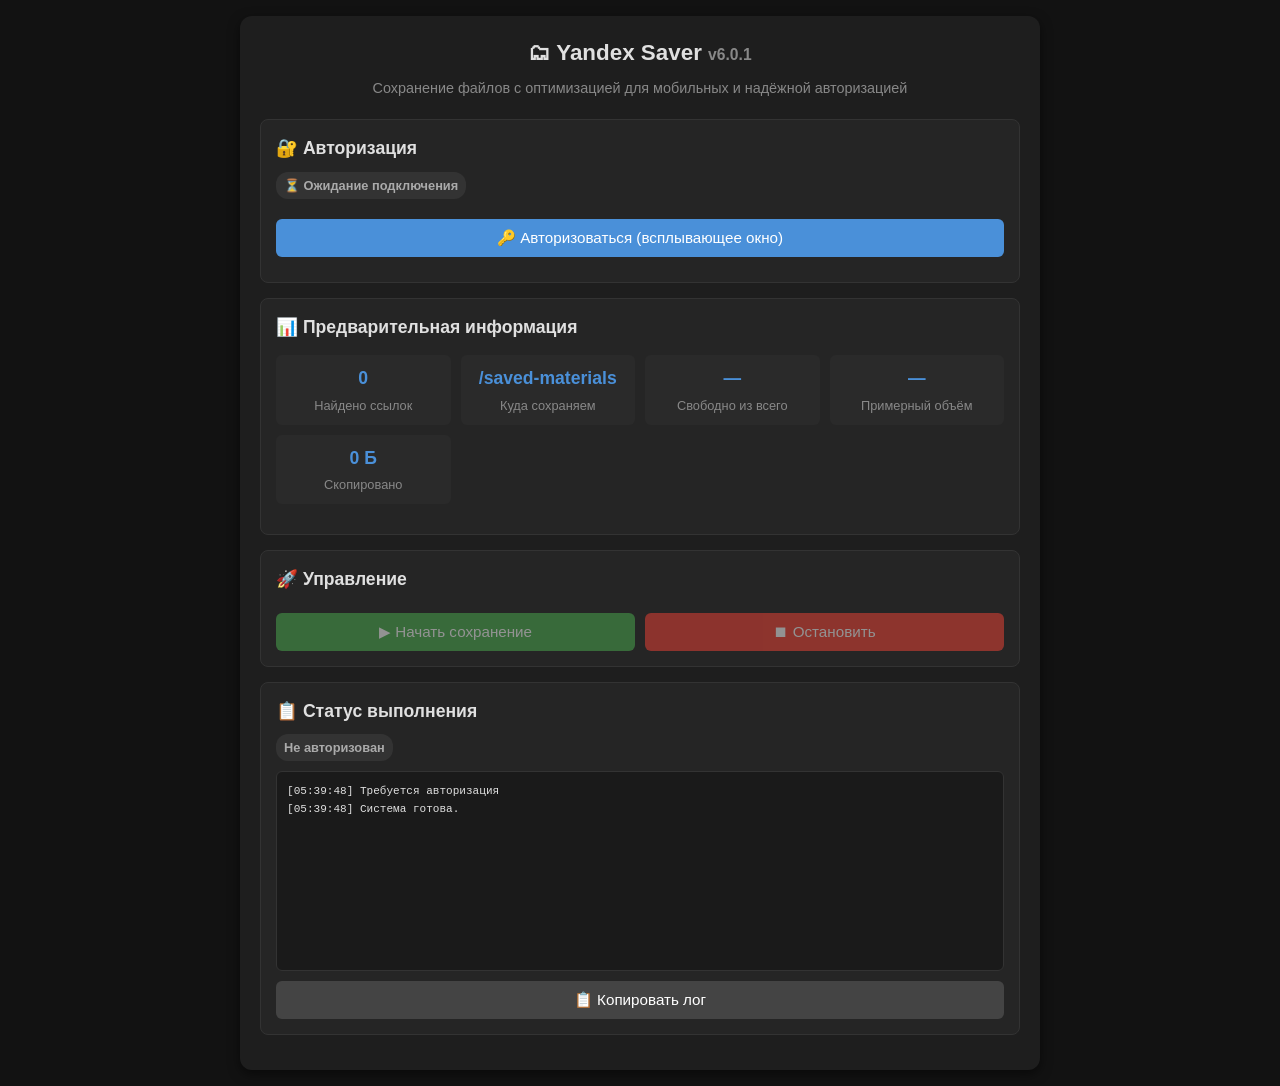
<file: index.html>
<!DOCTYPE html>
<html lang="ru">
<head>
    <meta charset="UTF-8">
    <meta name="viewport" content="width=device-width, initial-scale=1.0, maximum-scale=1.0, user-scalable=no">
    <title>Yandex Saver v6.0.1</title>
    <style>
        :root {
            --bg: #121212; --surface: #1e1e1e; --border: #333; --text: #e0e0e0;
            --accent: #4a90d9; --success: #4caf50; --warning: #ff9800; --error: #f44336;
        }
        * { box-sizing: border-box; margin: 0; padding: 0; }
        body { background: var(--bg); color: var(--text); font-family: -apple-system, BlinkMacSystemFont, 'Segoe UI', Roboto, sans-serif; line-height: 1.5; padding: 16px; }
        .container { max-width: 800px; margin: 0 auto; background: var(--surface); border-radius: 12px; padding: 20px; box-shadow: 0 4px 12px rgba(0,0,0,0.5); }
        h1 { text-align: center; margin-bottom: 8px; cursor: pointer; font-size: 1.4em; }
        .subtitle { text-align: center; color: #888; font-size: 0.9em; margin-bottom: 20px; }
        .step { display: none; }
        .step.active { display: block; }
        .section { background: #252525; border: 1px solid var(--border); border-radius: 8px; padding: 15px; margin-bottom: 15px; }
        .section h2 { font-size: 1.1em; margin-bottom: 10px; display: flex; align-items: center; gap: 8px; }
        .btn { display: inline-flex; align-items: center; justify-content: center; gap: 6px; padding: 10px 16px; border: none; border-radius: 6px; font-weight: 500; cursor: pointer; transition: all 0.2s; font-size: 0.95em; width: 100%; margin-top: 10px; }
        .btn-primary { background: var(--accent); color: white; }
        .btn-primary:hover { background: #3a7bc8; }
        .btn-secondary { background: #444; color: white; }
        .btn-danger { background: var(--error); color: white; }
        .btn-success { background: var(--success); color: white; }
        .btn:disabled { opacity: 0.5; cursor: not-allowed; }
        input, textarea, select { width: 100%; padding: 10px; background: #333; border: 1px solid #444; border-radius: 6px; color: white; font-size: 1em; }
        textarea { min-height: 120px; resize: vertical; }
        .drop-zone { border: 2px dashed #555; border-radius: 8px; padding: 20px; text-align: center; margin-top: 10px; transition: all 0.2s; cursor: pointer; }
        .drop-zone.dragover { border-color: var(--accent); background: #2a2a3a; }
        .stats-grid { display: grid; grid-template-columns: repeat(auto-fit, minmax(140px, 1fr)); gap: 10px; margin: 15px 0; }
        .stat-card { background: #2a2a2a; padding: 10px; border-radius: 6px; text-align: center; }
        .stat-card .value { font-size: 1.1em; font-weight: bold; color: var(--accent); }
        .stat-card .label { font-size: 0.8em; color: #888; margin-top: 4px; }
        .log-area { height: 200px; overflow-y: auto; background: #1a1a1a; border: 1px solid #333; border-radius: 6px; padding: 10px; font-family: monospace; font-size: 0.85em; line-height: 1.4; }
        .log-area p { margin: 2px 0; white-space: pre-wrap; }
        .log-success { color: var(--success); }
        .log-warn { color: var(--warning); }
        .log-error { color: var(--error); }
        .folder-path { display: flex; align-items: center; gap: 8px; background: #2a2a2a; padding: 10px; border-radius: 6px; margin-bottom: 10px; }
        .folder-path input { flex: 1; background: transparent; border: none; padding: 0; font-size: 0.95em; }
        .folder-browser { background: #2a2a2a; border: 1px solid var(--border); border-radius: 6px; padding: 8px; margin-top: 8px; max-height: 250px; overflow-y: auto; }
        .folder-item { padding: 8px 12px; cursor: pointer; border-radius: 4px; display: flex; align-items: center; gap: 8px; }
        .folder-item:hover { background: #3a3a3a; }
        .folder-item .name { flex: 1; overflow: hidden; text-overflow: ellipsis; white-space: nowrap; }
        .hidden { display: none !important; }
        .status-badge { display: inline-block; padding: 4px 8px; border-radius: 12px; font-size: 0.8em; font-weight: bold; margin-bottom: 10px; }
        .status-idle { background: #333; color: #aaa; }
        .status-success { background: var(--success); color: white; }
        .status-running { background: var(--accent); color: white; animation: pulse 1.5s infinite; }
        .status-stopped { background: var(--error); color: white; }
        .user-block { display: flex; justify-content: space-between; align-items: center; background: #2a2a2a; padding: 10px; border-radius: 8px; margin-bottom: 15px; }
        .modal-overlay { position: fixed; top: 0; left: 0; width: 100%; height: 100%; background: rgba(0,0,0,0.85); z-index: 1000; display: none; align-items: center; justify-content: center; padding: 20px; }
        .modal-content { background: #1e1e1e; border-radius: 12px; padding: 20px; max-width: 95%; max-height: 85vh; overflow-y: auto; width: 700px; border: 1px solid var(--border); position: relative; }
        .modal-header { display: flex; justify-content: space-between; align-items: center; margin-bottom: 15px; border-bottom: 1px solid var(--border); padding-bottom: 10px; }
        .report-section { margin-bottom: 20px; }
        .report-section h3 { margin-bottom: 8px; display: flex; align-items: center; gap: 6px; }
        .report-section ul { list-style: none; padding: 0; }
        .report-section li { margin: 6px 0; padding: 8px; border-radius: 6px; background: #252525; font-size: 0.9em; display: flex; flex-wrap: wrap; align-items: baseline; gap: 6px; }
        .report-section a { color: var(--accent); text-decoration: none; font-weight: 500; }
        .report-section a:hover { text-decoration: underline; }
        .file-size { color: #888; font-size: 0.85em; margin-left: auto; }
        @keyframes pulse { 0% { opacity: 1; } 50% { opacity: 0.6; } 100% { opacity: 1; } }
        @media (max-width: 480px) { .stats-grid { grid-template-columns: repeat(2, 1fr); } }
    </style>
</head>
<body>
<div class="container">
    <h1 id="appTitle" onclick="location.reload()">🗂 Yandex Saver <span style="font-size:0.7em; color:#888">v6.0.1</span></h1>
    <p class="subtitle">Сохранение файлов с оптимизацией для мобильных и надёжной авторизацией</p>

    <div id="userBlock" class="user-block hidden">
        <span>✅ Диск подключён</span>
        <button id="logoutBtn" class="btn-danger" style="width:auto; padding:6px 12px; margin:0;">Выйти</button>
    </div>

    <div class="section step active" id="stepAuth">
        <h2>🔐 Авторизация</h2>
        <div id="authStatus" class="status-badge status-idle">⏳ Ожидание подключения</div>
        <button id="authBtn" class="btn btn-primary">🔑 Авторизоваться (всплывающее окно)</button>
        <div id="authMessage" style="margin-top:10px;"></div>
    </div>

    <div class="section step" id="stepFolder">
        <h2>📁 Папка назначения</h2>
        <div class="folder-path">
            <span>📂</span>
            <input type="text" id="targetFolderPath" value="/saved-materials" readonly>
            <button id="browseBtn" class="btn btn-secondary" style="width:auto; margin:0; padding:8px 12px;">Обзор</button>
        </div>
        <div id="folderBrowser" class="folder-browser hidden"></div>
        <button id="btnNextLinks" class="btn btn-primary hidden">Далее →</button>
    </div>

    <div class="section step" id="stepLinks">
        <h2>🔗 Вставьте ссылки</h2>
        <textarea id="linksInput" placeholder="https://disk.yandex.ru/i/...&#10;https://yadi.sk/i/..."></textarea>
        <div id="dropZone" class="drop-zone">📎 Или перетащите файл со ссылками (.txt, .md, .html, .json)</div>
        <input type="file" id="fileInput" accept=".txt,.md,.html,.json" class="hidden">
    </div>

    <div class="section" id="previewSection">
        <h2>📊 Предварительная информация</h2>
        <div class="stats-grid">
            <div class="stat-card"><div class="value" id="statTotalLinks">0</div><div class="label">Найдено ссылок</div></div>
            <div class="stat-card"><div class="value" id="statTargetFolder">/saved-materials</div><div class="label">Куда сохраняем</div></div>
            <div class="stat-card"><div class="value" id="statFreeSpace">—</div><div class="label">Свободно из всего</div></div>
            <div class="stat-card"><div class="value" id="statRequiredSize">—</div><div class="label">Примерный объём</div></div>
            <div class="stat-card"><div class="value" id="statCopiedSize">0 Б</div><div class="label">Скопировано</div></div>
        </div>
    </div>

    <div class="section" id="controlSection">
        <h2>🚀 Управление</h2>
        <div style="display:flex; gap:10px;">
            <button id="startBtn" class="btn btn-success" disabled>▶ Начать сохранение</button>
            <button id="stopBtn" class="btn btn-danger" disabled>⏹ Остановить</button>
        </div>
        <div style="display:flex; gap:10px; margin-top:10px;" id="reportButtons" class="hidden">
            <button id="viewReportBtn" class="btn btn-secondary">👁 Просмотреть отчет</button>
            <button id="downloadReportBtn" class="btn btn-primary">📥 Скачать отчет (MD)</button>
        </div>
    </div>

    <div class="section" id="logSection">
        <h2>📋 Статус выполнения</h2>
        <div id="statusBadge" class="status-badge status-idle">Ожидание</div>
        <div id="logArea" class="log-area"></div>
        <button id="copyLogBtn" class="btn btn-secondary" style="margin-top:10px;">📋 Копировать лог</button>
    </div>
</div>

<div id="reportModal" class="modal-overlay">
    <div class="modal-content">
        <div class="modal-header">
            <h2>📋 Детальный отчет</h2>
            <button id="closeReportBtn" style="background:none; border:none; color:#888; font-size:1.5em; cursor:pointer;">×</button>
        </div>
        <div id="reportBody"></div>
    </div>
</div>

<script>
// ==================== КОНФИГУРАЦИЯ ====================
const CLIENT_ID = 'a0731d71573f4d0a8e40b05760f1badb';
const REDIRECT_URI = 'https://medushenko.github.io/Yandex-Saver/';
const API = 'https://cloud-api.yandex.net/v1/disk';
const APP_VERSION = 'v6.0.1';

// ==================== STATE ====================
let TOKEN = sessionStorage.getItem('ydisk_token') || '';
let TARGET_FOLDER = '/saved-materials';
let isRunning = false;
let abortController = null;
let popup = null;
let popupTimer = null;
let processedPublicPaths = new Set();
let diskInfoCache = null;
let filesProcessedCount = 0;

const state = {
    links: [],
    stats: {
        totalLinks: 0, foldersProcessed: 0, totalFiles: 0, totalFilesSize: 0,
        successCount: 0, successSize: 0, successFiles: [],
        duplicateCount: 0, duplicateSize: 0, duplicateFiles: [],
        errorCount: 0, errorSize: 0, errorFiles: []
    },
    logs: []
};

// ==================== DOM ====================
const el = id => document.getElementById(id);
const authBtn = el('authBtn'), authStatus = el('authStatus'), authMessage = el('authMessage');
const userBlock = el('userBlock'), logoutBtn = el('logoutBtn');
const targetPathInput = el('targetFolderPath'), browseBtn = el('browseBtn'), folderBrowser = el('folderBrowser');
const btnNextLinks = el('btnNextLinks');
const linksInput = el('linksInput'), dropZone = el('dropZone'), fileInput = el('fileInput');
const statTotalLinks = el('statTotalLinks'), statTargetFolder = el('statTargetFolder');
const statFreeSpace = el('statFreeSpace'), statRequiredSize = el('statRequiredSize'), statCopiedSize = el('statCopiedSize');
const startBtn = el('startBtn'), stopBtn = el('stopBtn');
const reportButtons = el('reportButtons'), viewReportBtn = el('viewReportBtn'), downloadReportBtn = el('downloadReportBtn');
const logArea = el('logArea'), copyLogBtn = el('copyLogBtn'), statusBadge = el('statusBadge');
const reportModal = el('reportModal'), reportBody = el('reportBody'), closeReportBtn = el('closeReportBtn');

// ==================== УТИЛИТЫ ====================
function log(msg, type = 'info') {
    const p = document.createElement('p');
    p.textContent = `[${new Date().toLocaleTimeString('ru-RU')}] ${msg}`;
    p.className = type === 'success' ? 'log-success' : type === 'warn' ? 'log-warn' : type === 'error' ? 'log-error' : '';
    logArea.appendChild(p); logArea.scrollTop = logArea.scrollHeight;
    state.logs.push(p.textContent);
}
function updateStatus(msg, statusClass = 'status-idle') {
    statusBadge.textContent = msg; statusBadge.className = `status-badge ${statusClass}`;
}
function showMessage(type, text) {
    authMessage.innerHTML = '';
    const div = document.createElement('div');
    div.style.cssText = `padding:8px 12px; border-radius:6px; margin-top:8px; background:${type==='error'?'rgba(244,67,54,0.2)':'rgba(76,175,80,0.2)'}; color:${type==='error'?'#f44336':'#4caf50'};`;
    div.textContent = text; authMessage.appendChild(div);
    setTimeout(() => div.remove(), 7000);
}
function goToStep(stepId) {
    document.querySelectorAll('.step').forEach(s => s.classList.remove('active'));
    el(stepId).classList.add('active');
}
function formatSize(bytes) {
    if (bytes == null || bytes === 0) return '0 Б';
    const k = 1024, sizes = ['Б', 'КБ', 'МБ', 'ГБ', 'ТБ'];
    const i = Math.floor(Math.log(bytes) / Math.log(k));
    return parseFloat((bytes / Math.pow(k, i)).toFixed(2)) + ' ' + sizes[i];
}
function normalizePath(p) {
    if (!p) return '/';
    return p.replace(/\/+/g, '/').replace(/\/$/, '') || '/';
}
function delay(ms) { return new Promise(r => setTimeout(r, ms)); }

// ==================== ТРОТТЛЕР ====================
class RequestThrottler {
    constructor(maxPerSecond = 3) {
        this.maxPerSecond = maxPerSecond;
        this.timestamps = [];
        this.minInterval = 1000 / maxPerSecond;
    }
    async waitIfNeeded() {
        const now = Date.now();
        this.timestamps = this.timestamps.filter(t => now - t < 1000);
        if (this.timestamps.length >= this.maxPerSecond) {
            const oldest = Math.min(...this.timestamps);
            const waitTime = Math.max(0, 1000 - (now - oldest) + this.minInterval);
            if (waitTime > 0) await new Promise(resolve => setTimeout(resolve, waitTime));
        }
        this.timestamps.push(Date.now());
    }
}
const throttler = new RequestThrottler(3);

// ==================== ПОЛУЧЕНИЕ ТОКЕНА ====================
function getStoredToken() {
    try {
        let token = sessionStorage.getItem('ydisk_token');
        if (token && token.length > 20) return token;
        token = localStorage.getItem('ydisk_token');
        if (token && token.length > 20) {
            log('📱 iOS: токен восстановлен из localStorage');
            sessionStorage.setItem('ydisk_token', token);
            return token;
        }
    } catch(e) { log(`⚠️ Ошибка чтения токена: ${e.message}`); }
    return '';
}
function storeToken(token) {
    try {
        sessionStorage.setItem('ydisk_token', token);
        localStorage.setItem('ydisk_token', token);
        log('🔑 Токен сохранён');
    } catch(e) { log(`❌ Ошибка сохранения токена: ${e.message}`); }
}
TOKEN = getStoredToken();

// ==================== АВТОРИЗАЦИЯ ====================
function startOAuthPopup() {
    updateStatus('Открытие окна авторизации...', 'status-running');
    const url = `https://oauth.yandex.ru/authorize?response_type=token&client_id=${CLIENT_ID}&redirect_uri=${encodeURIComponent(REDIRECT_URI)}`;
    const w = 520, h = 700, l = Math.floor((screen.width - w) / 2), t = Math.floor((screen.height - h) / 2);
    popup = window.open(url, 'YandexAuth', `width=${w},height=${h},left=${l},top=${t}`);
    if (!popup) { updateStatus('Разрешите всплывающие окна', 'status-stopped'); showMessage('error', 'Разрешите всплывающие окна'); return; }
    window.addEventListener('message', receiveTokenFromPopup);
    popupTimer = setTimeout(() => { if (popup && !popup.closed) popup.close(); updateStatus('Таймаут', 'status-stopped'); window.removeEventListener('message', receiveTokenFromPopup); popupTimer = null; }, 5 * 60 * 1000);
}

function receiveTokenFromPopup(event) {
    if (event.origin !== window.location.origin || !event.data?.token) return;
    clearTimeout(popupTimer); popupTimer = null;
    log(`📨 Получен токен (длина: ${event.data.token.length})`);
    verifyTokenAndProceed(event.data.token);
    if (popup && !popup.closed) popup.close();
    window.removeEventListener('message', receiveTokenFromPopup);
}

if (window.location.hash.includes('access_token=')) {
    const match = window.location.hash.match(/access_token=([^&]+)/);
    if (match?.[1]) {
        const token = decodeURIComponent(match[1]);
        log(`🔗 Возврат из OAuth: токен получен (длина: ${token.length})`);
        verifyTokenAndProceed(token);
        history.replaceState(null, null, window.location.pathname);
    }
}

async function verifyTokenAndProceed(token) {
    updateStatus('Проверка токена...', 'status-running');
    log(`🔍 Проверяю токен (длина: ${token?.length || 0})`);
    try {
        const test = await fetch(`${API}/`, { headers: { 'Authorization': `OAuth ${token}` }, cache: 'no-store' });
        if (test.ok) {
            TOKEN = token;
            storeToken(TOKEN);
            log('🔑 Токен принят и сохранён');
            onAuthSuccess();
        } else {
            const errText = await test.text().catch(() => '');
            log(`❌ Токен отклонён: ${test.status} ${errText.slice(0, 100)}`);
            logout();
        }
    } catch (e) { log(`❌ Ошибка проверки: ${e.message}`); logout(); }
}

function onAuthSuccess() {
    showMessage('success', '✅ Яндекс.Диск подключён');
    userBlock.classList.remove('hidden');
    authStatus.textContent = '✅ Подключён';
    authStatus.className = 'status-badge status-success';
    updateStatus('Авторизация успешна', 'status-success');
    goToStep('stepFolder');
    updateDiskInfoDisplay();
}

function logout() {
    TOKEN = '';
    sessionStorage.removeItem('ydisk_token');
    localStorage.removeItem('ydisk_token');
    userBlock.classList.add('hidden');
    authStatus.textContent = '⏳ Ожидание';
    authStatus.className = 'status-badge status-idle';
    logArea.innerHTML = ''; state.logs = [];
    statFreeSpace.textContent = '—';
    statCopiedSize.textContent = '0 Б';
    updateStatus('Вы вышли', 'status-idle');
    goToStep('stepAuth');
    log('👋 Сессия завершена');
    if (popup && !popup.closed) popup.close();
    if (popupTimer) clearTimeout(popupTimer);
    diskInfoCache = null;
}

// ==================== 🔥 СТАТИСТИКА ДИСКА (ИСПРАВЛЕНО ПО ПРАВИЛАМ ЯНДЕКСА) ====================
async function getDiskInfo() {
    try {
        await throttler.waitIfNeeded();
        const response = await fetch(`${API}/`, {
            headers: { 'Authorization': `OAuth ${TOKEN}` }
        });

        if (!response.ok) {
            // Инвалидация кэша при ошибке
            diskInfoCache = null;
            throw new Error(`Ошибка API: ${response.status}`);
        }

        const data = await response.json();

        // ИЗВЛЕКАЕМ КЛЮЧЕВЫЕ ПОЛЯ
        const total = Number(data.total_space) || 0;
        const used = Number(data.used_space) || 0;
        const apiFree = Number(data.free_space) || 0;

        // 🔥 ВЫЧИСЛЯЕМ СВОБОДНОЕ МЕСТО ПО ФОРМУЛЕ (по правилам Яндекс)
        // API может вернуть free_space: 0, даже если место есть
        const calculatedFree = total - used;
        const finalFree = calculatedFree > 0 ? calculatedFree : apiFree;

        // ЛОГИРОВАНИЕ ДЛЯ ОТЛАДКИ
        log(`📊 Диск API: total=${formatSize(total)}, used=${formatSize(used)}, apiFree=${formatSize(apiFree)}, calculated=${formatSize(calculatedFree)}`, 'info');

        return {
            total: total,
            used: used,
            free: finalFree,
            apiFree: apiFree,
            calculated: calculatedFree
        };
    } catch (error) {
        log('❌ Ошибка получения информации о диске: ' + error.message, 'error');
        diskInfoCache = null; // Инвалидация кэша
        return null;
    }
}

async function updateDiskInfoDisplay() {
    if (!TOKEN) return;
    log('🔄 Обновляю информацию о диске...', 'info');
    const info = await getDiskInfo();
    
    if (info) {
        diskInfoCache = info;
        const freeStr = formatSize(info.free);
        const totalStr = formatSize(info.total);
        statFreeSpace.textContent = `${freeStr} из ${totalStr}`;
        log(`✅ Диск: Свободно ${freeStr} из ${totalStr}`, 'success');
    }
}

// ==================== ВЫБОР ПАПКИ ====================
async function showFolderBrowser() {
    let p = targetPathInput.value.trim() || '/';
    if (!p.startsWith('/')) p = '/' + p;
    await loadFolderContents(normalizePath(p));
    folderBrowser.classList.remove('hidden');
}

async function loadFolderContents(path) {
    folderBrowser.innerHTML = '<div style="text-align:center;padding:24px;color:#888;">⏳ Загрузка...</div>';
    try {
        await throttler.waitIfNeeded();
        const res = await fetch(`${API}/resources?path=${encodeURIComponent(path)}&limit=1000`, { headers: { 'Authorization': `OAuth ${TOKEN}` } });
        if (!res.ok) throw new Error(`HTTP ${res.status}`);
        const data = await res.json();
        const folders = (data._embedded?.items || []).filter(i => i.type === 'dir').sort((a, b) => a.name.localeCompare(b.name, 'ru'));
        folderBrowser.innerHTML = '';

        if (path !== '/') {
            const up = document.createElement('div'); up.className = 'folder-item';
            up.innerHTML = '<span>📁</span><span class="name">.. (вверх)</span>';
            up.onclick = () => loadFolderContents(normalizePath(path.substring(0, path.lastIndexOf('/')) || '/'));
            folderBrowser.appendChild(up);
        }
        if (!folders.length) {
            folderBrowser.innerHTML += '<div style="padding:16px;color:#888;">📭 Нет подпапок</div>';
        } else {
            for (const f of folders) {
                const d = document.createElement('div'); d.className = 'folder-item';
                d.innerHTML = `<span>📁</span><span class="name">${f.name}</span>`;
                d.onclick = () => loadFolderContents(normalizePath(path === '/' ? `/${f.name}` : `${path}/${f.name}`));
                folderBrowser.appendChild(d);
            }
        }
        const sel = document.createElement('button');
        sel.textContent = `✅ Выбрать: ${path}`;
        sel.className = 'btn btn-success'; sel.style.marginTop = '10px';
        sel.onclick = () => {
            TARGET_FOLDER = normalizePath(path);
            targetPathInput.value = TARGET_FOLDER;
            statTargetFolder.textContent = TARGET_FOLDER;
            folderBrowser.classList.add('hidden');
            btnNextLinks.classList.remove('hidden');
            log(`📁 Выбрана папка: ${TARGET_FOLDER}`, 'success');
        };
        folderBrowser.appendChild(sel);
    } catch (e) {
        folderBrowser.innerHTML = `<div style="color:var(--error);padding:16px;text-align:center;">❌ ${e.message}</div>`;
    }
}

// ==================== ССЫЛКИ ====================
function extractAllPublicLinks(text) {
    const regex = /https?:\/\/(?:disk\.yandex\.(?:ru|com)|yadi\.sk)\/[^\s<>"']+/gi;
    const found = text.match(regex) || [];
    const unique = [...new Set(found.map(u => {
        try { const url = new URL(u); return `${url.protocol}//${url.host}${url.pathname}`; }
        catch { return u; }
    }))];
    return unique;
}

function updateLinksPreview() {
    state.links = extractAllPublicLinks(linksInput.value);
    state.stats.totalLinks = state.links.length;
    statTotalLinks.textContent = state.links.length;
    startBtn.disabled = state.links.length === 0 || !TOKEN;
}
linksInput.addEventListener('input', updateLinksPreview);

dropZone.addEventListener('click', () => fileInput.click());
fileInput.addEventListener('change', async (e) => {
    const file = e.target.files[0]; if (!file) return;
    try { const text = await file.text(); linksInput.value += '\n' + text; updateLinksPreview(); }
    catch (e) { log(`Ошибка чтения файла: ${e.message}`, 'error'); }
});
['dragover', 'dragenter'].forEach(e => dropZone.addEventListener(e, ev => { ev.preventDefault(); dropZone.classList.add('dragover'); }));
['dragleave', 'drop'].forEach(e => dropZone.addEventListener(e, ev => { ev.preventDefault(); dropZone.classList.remove('dragover'); }));
dropZone.addEventListener('drop', async (e) => {
    const file = e.dataTransfer.files[0];
    if (file && /\.(txt|md|html|json)$/i.test(file.name)) {
        try { const text = await file.text(); linksInput.value += '\n' + text; updateLinksPreview(); }
        catch (e) { log(`Ошибка: ${e.message}`, 'error'); }
    }
});

// ==================== ВСПОМОГАТЕЛЬНЫЕ API ====================
async function ensureFolderExists(path) {
    const np = normalizePath(path);
    if (np === '/') return true;
    await throttler.waitIfNeeded();
    const res = await fetch(`${API}/resources?path=${encodeURIComponent(np)}`, { headers: { 'Authorization': `OAuth ${TOKEN}` }, signal: abortController?.signal });
    if (res.status === 404) {
        const parent = np.substring(0, np.lastIndexOf('/')) || '/';
        await ensureFolderExists(parent);
        await throttler.waitIfNeeded();
        const cr = await fetch(`${API}/resources?path=${encodeURIComponent(np)}`, { method: 'PUT', headers: { 'Authorization': `OAuth ${TOKEN}` }, signal: abortController?.signal });
        if (!cr.ok && cr.status !== 409) throw new Error(`Не создать ${np}`);
        log(`📁 Создана: ${np}`, 'success');
        return true;
    } else if (!res.ok) {
        throw new Error(`Ошибка ${np}: ${res.status}`);
    }
    return true;
}

function getDirFromPublicPath(filePath) {
    if (!filePath || filePath === '/') return '';
    const parts = filePath.split('/').filter(p => p && p.trim());
    if (parts.length <= 1) return '';
    return parts.slice(0, -1).join('/');
}

async function fileExistsAtPath(fullPath) {
    try {
        await throttler.waitIfNeeded();
        const res = await fetch(`${API}/resources?path=${encodeURIComponent(fullPath)}`, { headers: { 'Authorization': `OAuth ${TOKEN}` }, signal: abortController?.signal });
        return res.status === 200;
    } catch { return false; }
}

// ==================== СОХРАНЕНИЕ ФАЙЛА ====================
async function savePublicFile(publicKey, filePathInPublic, targetPath, fileName, sourceUrl) {
    if (!isRunning) throw new Error('Остановлено');
    const fullPath = normalizePath(`${targetPath}/${fileName}`);

    if (await fileExistsAtPath(fullPath)) {
        log(`⏭ Уже существует: ${fileName}`, 'warn');
        const fileSize = await getFileSize(publicKey, filePathInPublic);
        state.stats.duplicateCount++;
        state.stats.duplicateSize += fileSize;
        state.stats.duplicateFiles.push({ name: fileName, url: sourceUrl, size: fileSize });
        return { skipped: true, reason: 'exists' };
    }

    updateStatus(`💾 ${fileName}`);
    log(`⬇️ Сохраняю: ${fileName}`);

    const params = new URLSearchParams({
        public_key: publicKey,
        path: filePathInPublic,
        save_path: normalizePath(targetPath),
        name: fileName
    });

    const response = await fetch(`${API}/public/resources/save-to-disk?${params}`, {
        method: 'POST',
        headers: { 'Authorization': `OAuth ${TOKEN}` },
        signal: abortController?.signal
    });

    if (response.status === 202) {
        log(`⏳ В очереди: ${fileName}`, 'info');
        const fileSize = await getFileSize(publicKey, filePathInPublic);
        state.stats.successCount++;
        state.stats.successSize += fileSize;
        state.stats.successFiles.push({ name: fileName, url: `https://disk.yandex.ru/client/disk${fullPath}`, size: fileSize });
        updateCopiedSizeDisplay();
        return { saved: true };
    }

    if (!response.ok) {
        const t = await response.text().catch(() => '');
        const fileSize = await getFileSize(publicKey, filePathInPublic);
        state.stats.errorCount++;
        state.stats.errorSize += fileSize;
        state.stats.errorFiles.push({ name: fileName, url: sourceUrl, reason: `API ${response.status}: ${t.slice(0, 200)}`, size: fileSize });
        throw new Error(`API ${response.status}: ${t.slice(0, 200)}`);
    }

    const result = await response.json();
    if (result.href || result.path || result.name) {
        const savedPath = normalizePath(`${targetPath}/${result.name || fileName}`);
        const fileSize = await getFileSize(publicKey, filePathInPublic);
        state.stats.successCount++;
        state.stats.successSize += fileSize;
        state.stats.successFiles.push({ name: fileName, url: `https://disk.yandex.ru/client/disk${savedPath}`, size: fileSize });
        updateCopiedSizeDisplay();
        log(`✅ Сохранено: ${savedPath}`, 'success');
        return { saved: true };
    }
    throw new Error('Неожиданный ответ API');
}

async function getFileSize(publicKey, filePath) {
    try {
        await throttler.waitIfNeeded();
        const res = await fetch(`${API}/public/resources?public_key=${encodeURIComponent(publicKey)}&path=${encodeURIComponent(filePath)}`, { headers: { 'Authorization': `OAuth ${TOKEN}` } });
        if (res.ok) { const d = await res.json(); return d.size || 0; }
    } catch {}
    return 0;
}

function updateCopiedSizeDisplay() {
    statCopiedSize.textContent = formatSize(state.stats.successSize);
}

// ==================== ОБРАБОТКА ПАПОК ====================
async function processPublicFolder(publicKey, targetBasePath, publicFolderName, sourceUrl) {
    if (!isRunning) throw new Error('Остановлено');
    const rootTargetPath = normalizePath(`${targetBasePath}/${publicFolderName}`);
    log(`📁 Обработка папки "${publicFolderName}" → ${rootTargetPath}`);
    updateStatus(`📂 ${publicFolderName}`);
    await ensureFolderExists(rootTargetPath);
    state.stats.foldersProcessed++;

    let url = `${API}/public/resources?public_key=${encodeURIComponent(publicKey)}&limit=1000`;
    while (url && isRunning) {
        await throttler.waitIfNeeded();
        const resp = await fetch(url, { headers: { 'Authorization': `OAuth ${TOKEN}` }, signal: abortController?.signal });
        if (!resp.ok) throw new Error(`Не прочитать папку: ${resp.status}`);
        const data = await resp.json();
        const items = data._embedded?.items || data.items || [];

        if (items.length) {
            const fileCount = items.filter(i => i.type === 'file').length;
            const dirCount = items.filter(i => i.type === 'dir').length;
            if (fileCount || dirCount) log(`📊 Найдено: ${fileCount} файлов, ${dirCount} папок`);
        }

        for (const item of items) {
            if (!isRunning) throw new Error('Остановлено');
            if (processedPublicPaths.has(item.path)) { log(`⚠️ Пропуск: ${item.path}`); continue; }
            processedPublicPaths.add(item.path);

            const relativePath = item.path.startsWith('/') ? item.path.substring(1) : item.path;
            const itemTargetPath = normalizePath(`${rootTargetPath}/${relativePath}`);

            if (item.type === 'file') {
                const dirInPublic = getDirFromPublicPath(item.path);
                const fileTargetPath = dirInPublic ? normalizePath(`${rootTargetPath}/${dirInPublic}`) : rootTargetPath;
                state.stats.totalFiles++;
                filesProcessedCount++;
                try { await savePublicFile(publicKey, item.path, fileTargetPath, item.name, sourceUrl); }
                catch (e) { log(`❌ Ошибка сохранения ${item.name}: ${e.message}`, 'error'); }
            } else if (item.type === 'dir') {
                await ensureFolderExists(itemTargetPath);
                log(`📁 Создана: ${itemTargetPath}`, 'success');
                const subUrl = `${API}/public/resources?public_key=${encodeURIComponent(publicKey)}&path=${encodeURIComponent(item.path)}&limit=1000`;
                await processSubFolderContents(subUrl, publicKey, rootTargetPath, sourceUrl);
            }
        }
        url = data._embedded?.next || data.next || null;
        if (url) log('🔄 Следующая страница...');
    }
}

async function processSubFolderContents(url, publicKey, rootTargetPath, sourceUrl) {
    if (!isRunning) return;
    await throttler.waitIfNeeded();
    const resp = await fetch(url, { headers: { 'Authorization': `OAuth ${TOKEN}` }, signal: abortController?.signal });
    if (!resp.ok) throw new Error(`Не прочитать подпапку: ${resp.status}`);
    const data = await resp.json();
    const items = data._embedded?.items || data.items || [];

    for (const item of items) {
        if (!isRunning) throw new Error('Остановлено');
        if (processedPublicPaths.has(item.path)) continue;
        processedPublicPaths.add(item.path);

        if (item.type === 'file') {
            const dirInPublic = getDirFromPublicPath(item.path);
            const fileTargetPath = dirInPublic ? normalizePath(`${rootTargetPath}/${dirInPublic}`) : rootTargetPath;
            state.stats.totalFiles++;
            filesProcessedCount++;
            try { await savePublicFile(publicKey, item.path, fileTargetPath, item.name, sourceUrl); }
            catch (e) { log(`❌ Ошибка сохранения ${item.name}: ${e.message}`, 'error'); }
        } else if (item.type === 'dir') {
            const relativePath = item.path.startsWith('/') ? item.path.substring(1) : item.path;
            const itemTargetPath = normalizePath(`${rootTargetPath}/${relativePath}`);
            await ensureFolderExists(itemTargetPath);
            log(`📁 Создана: ${itemTargetPath}`, 'success');
            const subUrl = `${API}/public/resources?public_key=${encodeURIComponent(publicKey)}&path=${encodeURIComponent(item.path)}&limit=1000`;
            await processSubFolderContents(subUrl, publicKey, rootTargetPath, sourceUrl);
        }
    }
    const nextUrl = data._embedded?.next || data.next || null;
    if (nextUrl && isRunning) await processSubFolderContents(nextUrl, publicKey, rootTargetPath, sourceUrl);
}

// ==================== ОБРАБОТКА ОДНОЙ ССЫЛКИ ====================
async function processPublicLink(publicUrl, targetBasePath) {
    processedPublicPaths.clear();
    await throttler.waitIfNeeded();
    const metaResp = await fetch(`${API}/public/resources?public_key=${encodeURIComponent(publicUrl)}`, {
        headers: { 'Authorization': `OAuth ${TOKEN}` },
        signal: abortController?.signal
    });
    if (!metaResp.ok) {
        state.stats.errorCount++;
        state.stats.errorFiles.push({ url: publicUrl, name: '(корень)', reason: `Недоступна публичная ссылка (${metaResp.status})`, size: 0 });
        throw new Error(`Недоступно (${metaResp.status}): ${publicUrl}`);
    }
    const meta = await metaResp.json();

    if (meta.type === 'file') {
        log(`📄 Файл: ${meta.name}`);
        state.stats.totalFiles++;
        filesProcessedCount++;
        return (await savePublicFile(publicUrl, meta.path || `/${meta.name}`, targetBasePath, meta.name, publicUrl))?.skipped ? { skipped: true } : { saved: true };
    } else if (meta.type === 'dir' || meta._embedded?.items) {
        const publicFolderName = meta.name || 'Без имени';
        log(`📁 Папка: "${publicFolderName}"`);
        await processPublicFolder(publicUrl, targetBasePath, publicFolderName, publicUrl);
        return { saved: true };
    } else {
        throw new Error(`Неизвестный тип: ${meta.type}`);
    }
}

// ==================== РАСЧЁТ РАЗМЕРА ====================
async function calculatePublicFolderSize(publicKey, limit = 1000) {
    let totalSize = 0, fileCount = 0, folderCount = 0;
    let url = `${API}/public/resources?public_key=${encodeURIComponent(publicKey)}&limit=${limit}`;
    while (url && isRunning) {
        try {
            await throttler.waitIfNeeded();
            const resp = await fetch(url, { headers: { 'Authorization': `OAuth ${TOKEN}` } });
            if (!resp.ok) break;
            const data = await resp.json();
            const items = data._embedded?.items || data.items || [];
            for (const item of items) {
                if (item.type === 'file' && item.size) { totalSize += item.size; fileCount++; }
                else if (item.type === 'dir') folderCount++;
            }
            url = data._embedded?.next || data.next || null;
        } catch { break; }
    }
    return { totalSize, fileCount, folderCount };
}

// ==================== ОТЧЁТЫ ====================
function generateReportContent() {
    const s = state.stats;
    const total = s.successCount + s.duplicateCount + s.errorCount;
    const rate = total > 0 ? ((s.successCount / total) * 100).toFixed(1) : '0.0';

    let html = `<div class="report-section"><h3>📊 Сводная статистика</h3>
        <p><b>Версия приложения:</b> ${APP_VERSION}</p>
        <p><b>Ссылок:</b> ${s.totalLinks} | <b>Папок:</b> ${s.foldersProcessed} | <b>Файлов:</b> ${s.totalFiles} (${formatSize(s.totalFilesSize)})</p>
        <p><b>Успешно:</b> ${s.successCount} (${formatSize(s.successSize)}) | <b>Дубли:</b> ${s.duplicateCount} (${formatSize(s.duplicateSize)}) | <b>Ошибки:</b> ${s.errorCount} (${formatSize(s.errorSize)})</p>
        <p><b>Эффективность:</b> <span style="color:var(--accent)">${rate}%</span></p></div>`;

    if (s.errorFiles.length) {
        html += `<div class="report-section"><h3 style="color:var(--error)">❌ Ошибки при скачивании (${s.errorCount} шт., ${formatSize(s.errorSize)})</h3><ul>`;
        s.errorFiles.forEach((f, i) => html += `<li><span>${i + 1}.</span> <a href="${f.url}" target="_blank">${f.name}</a> <span class="file-size">${f.size ? formatSize(f.size) : '?'}</span><br><span style="color:#aaa;font-size:0.85em;margin-top:2px;">Причина: ${f.reason}</span></li>`);
        html += `</ul></div>`;
    }
    if (s.duplicateFiles.length) {
        html += `<div class="report-section"><h3 style="color:var(--warning)">🔄 Пропущенные дубликаты (${s.duplicateCount} шт., ${formatSize(s.duplicateSize)})</h3><ul>`;
        s.duplicateFiles.forEach((f, i) => html += `<li><span>${i + 1}.</span> <a href="${f.url}" target="_blank">${f.name}</a> <span class="file-size">${f.size ? formatSize(f.size) : '?'}</span></li>`);
        html += `</ul></div>`;
    }
    if (s.successFiles.length) {
        html += `<div class="report-section"><h3 style="color:var(--success)">✅ Скопировано новых файлов (${s.successCount} шт., ${formatSize(s.successSize)})</h3><ul>`;
        s.successFiles.forEach(f => html += `<li><a href="${f.url}" target="_blank" style="font-weight:bold;">${f.name}</a> <span class="file-size">${f.size ? formatSize(f.size) : '?'}</span></li>`);
        html += `</ul></div>`;
    }
    return html;
}

function generateReportMarkdown() {
    const s = state.stats;
    const total = s.successCount + s.duplicateCount + s.errorCount;
    const rate = total > 0 ? ((s.successCount / total) * 100).toFixed(1) : '0.0';
    let md = `# 📄 Отчёт Yandex Saver ${APP_VERSION}\n\n`;
    md += `**Дата:** ${new Date().toLocaleString('ru-RU')} | **Папка:** \`${TARGET_FOLDER}\`\n\n`;
    md += `## 📊 Сводка\n`;
    md += `- Ссылок: ${s.totalLinks} | Папок: ${s.foldersProcessed} | Файлов: ${s.totalFiles} (${formatSize(s.totalFilesSize)})\n`;
    md += `- Успешно: ${s.successCount} (${formatSize(s.successSize)}) | Дубли: ${s.duplicateCount} (${formatSize(s.duplicateSize)}) | Ошибки: ${s.errorCount} (${formatSize(s.errorSize)})\n`;
    md += `- Эффективность: ${rate}%\n\n`;
    
    if (s.errorFiles.length) { md += `## ❌ Ошибки (${s.errorCount}, ${formatSize(s.errorSize)})\n`; s.errorFiles.forEach((f, i) => md += `${i + 1}. [${f.name}](${f.url}) | ${f.size ? formatSize(f.size) : '0 Б'} | ${f.reason}\n`); md += '\n'; }
    if (s.duplicateFiles.length) { md += `## 🔄 Дубликаты (${s.duplicateCount}, ${formatSize(s.duplicateSize)})\n`; s.duplicateFiles.forEach((f, i) => md += `${i + 1}. [${f.name}](${f.url}) | ${f.size ? formatSize(f.size) : '0 Б'}\n`); md += '\n'; }
    if (s.successFiles.length) { md += `## ✅ Скопировано (${s.successCount}, ${formatSize(s.successSize)})\n`; s.successFiles.forEach(f => md += `- [${f.name}](${f.url})\n`); }
    return md;
}

viewReportBtn.addEventListener('click', () => { reportBody.innerHTML = generateReportContent(); reportModal.style.display = 'flex'; });
closeReportBtn.addEventListener('click', () => reportModal.style.display = 'none');
reportModal.addEventListener('click', e => { if (e.target === reportModal) reportModal.style.display = 'none'; });
downloadReportBtn.addEventListener('click', () => {
    const blob = new Blob([generateReportMarkdown()], { type: 'text/markdown;charset=utf-8' });
    const a = document.createElement('a'); a.href = URL.createObjectURL(blob);
    a.download = `YandexSaver_Report_${new Date().toISOString().slice(0, 10)}.md`;
    document.body.appendChild(a); a.click(); a.remove(); URL.revokeObjectURL(a.href);
    log('📥 Отчёт скачан', 'success');
});

// ==================== ОСНОВНОЙ ПРОЦЕСС ====================
async function startProcess() {
    const raw = linksInput.value.trim();
    if (!raw) return alert('⚠️ Вставьте ссылки');

    const links = extractAllPublicLinks(raw);
    if (!links.length) return alert('❌ Нет корректных ссылок');

    if (!TARGET_FOLDER) TARGET_FOLDER = '/saved-materials';

    state.stats = {
        totalLinks: links.length, foldersProcessed: 0, totalFiles: 0, totalFilesSize: 0,
        successCount: 0, successSize: 0, successFiles: [],
        duplicateCount: 0, duplicateSize: 0, duplicateFiles: [],
        errorCount: 0, errorSize: 0, errorFiles: []
    };
    filesProcessedCount = 0;

    // 🔥 ОБНОВЛЯЕМ СТАТИСТИКУ ДИСКА ПЕРЕД СТАРТОМ
    await updateDiskInfoDisplay();
    
    updateStatus('⏳ Сканирую размер...', 'status-running');
    log('🔍 Сканирую публичные ресурсы для расчёта размера...');

    let totalRequiredSize = 0;
    for (const link of links) {
        try {
            await throttler.waitIfNeeded();
            const metaResp = await fetch(`${API}/public/resources?public_key=${encodeURIComponent(link)}&limit=1000`, { headers: { 'Authorization': `OAuth ${TOKEN}` } });
            if (!metaResp.ok) continue;
            const meta = await metaResp.json();
            if (meta.type === 'file' && meta.size) totalRequiredSize += meta.size;
            else if (meta.type === 'dir' || meta._embedded?.items) {
                const sizeInfo = await calculatePublicFolderSize(link);
                totalRequiredSize += sizeInfo.totalSize;
                log(`📊 "${meta.name || 'папка'}": ${sizeInfo.fileCount} файлов, ${formatSize(sizeInfo.totalSize)}`);
            }
        } catch (e) { log(`⚠️ Не удалось просканировать: ${e.message}`, 'warn'); }
    }

    statRequiredSize.textContent = formatSize(totalRequiredSize);
    log(`📦 Общий размер: ${formatSize(totalRequiredSize)}`);

    // 🔥 ПРОВЕРКА НА СВОБОДНОЕ МЕСТО (ИСПОЛЬЗУЕМ ВЫЧИСЛЕННОЕ ЗНАЧЕНИЕ)
    const freeSpace = diskInfoCache?.free || 0;
    if (totalRequiredSize > freeSpace && freeSpace > 0) {
        const confirm = window.confirm(`⚠️ Недостаточно места!\n\nТребуется: ${formatSize(totalRequiredSize)}\nСвободно: ${formatSize(freeSpace)}\n\nПродолжить сохранение?`);
        if (!confirm) {
            updateStatus('❌ Отменено пользователем', 'status-stopped');
            return;
        }
        log('⚠️ Пользователь подтвердил продолжение при нехватке места', 'warn');
    } else if (freeSpace > 0) {
        log(`✅ Места достаточно: ${formatSize(freeSpace)} свободно`, 'success');
    }

    isRunning = true;
    abortController = new AbortController();
    processedPublicPaths.clear();

    startBtn.disabled = true;
    stopBtn.disabled = false;
    reportButtons.classList.add('hidden');
    updateStatus(`⏳ 1/${links.length}...`, 'status-running');
    log(`🚀 Старт: ${links.length} ссылок | 📁 ${TARGET_FOLDER}`);

    for (let i = 0; i < links.length; i++) {
        if (!isRunning) break;
        updateStatus(`⏳ ${i + 1}/${links.length}...`, 'status-running');
        log(`🔍 Обработка: ${links[i]}`);

        try {
            await processPublicLink(links[i], TARGET_FOLDER);
            log(`✅ Ссылка #${i + 1} завершена`);
        } catch (e) {
            if (e.message === 'Остановлено') { log('⏹ Остановлено', 'warn'); break; }
            log(`❌ #${i + 1}: ${e.message}`, 'error');
        }
        
        // 🔥 ПЕРИОДИЧЕСКАЯ АКТУАЛИЗАЦИЯ ИНФОРМАЦИИ О ДИСКЕ (каждые 10 файлов)
        if (filesProcessedCount > 0 && filesProcessedCount % 10 === 0) {
            log(`🔄 Обработано ${filesProcessedCount} файлов, обновляю информацию о диске...`, 'info');
            await updateDiskInfoDisplay();
        }
        
        await delay(500);
    }

    finishProcess();
}

function finishProcess() {
    isRunning = false;
    startBtn.disabled = false;
    stopBtn.disabled = true;
    reportButtons.classList.remove('hidden');
    updateStatus('Завершено', 'status-success');

    const s = state.stats;
    let summary = `✅ Готово: ${s.successCount} сохранено`;
    if (s.duplicateCount > 0) summary += `, ${s.duplicateCount} дублей`;
    if (s.errorCount > 0) summary += `, ${s.errorCount} ошибок`;
    log(summary, 'success');

    if (s.errorCount > 0 || s.duplicateCount > 0 || s.successCount > 0) {
        log('📊 Готово. Отчёты доступны.');
    }
}

// ==================== ИНИЦИАЛИЗАЦИЯ ====================
window.addEventListener('DOMContentLoaded', async () => {
    targetPathInput.value = TARGET_FOLDER;
    statTargetFolder.textContent = TARGET_FOLDER;

    if (TOKEN) {
        log('🔍 Токен найден, проверяю...', 'info');
        verifyTokenAndProceed(TOKEN).catch(e => {
            log(`⚠️ Фоновая проверка: ${e.message}`, 'warn');
            updateStatus('Не авторизован', 'status-idle');
        });
    } else {
        log('Требуется авторизация', 'info');
        updateStatus('Не авторизован', 'status-idle');
    }

    authBtn.addEventListener('click', startOAuthPopup);
    logoutBtn.addEventListener('click', logout);
    browseBtn.addEventListener('click', showFolderBrowser);
    btnNextLinks.addEventListener('click', () => goToStep('stepLinks'));
    startBtn.addEventListener('click', startProcess);
    stopBtn.addEventListener('click', () => { isRunning = false; if (abortController) abortController.abort(); log('⏹ Остановка...', 'warn'); updateStatus('⏹ Остановка...', 'status-stopped'); });
    copyLogBtn.addEventListener('click', () => {
        if (state.logs.length) navigator.clipboard.writeText(state.logs.join('\n')).then(() => log('📋 Лог скопирован', 'success'));
    });

    log('Система готова.', 'info');
});
</script>
</body>
</html>
</file>
